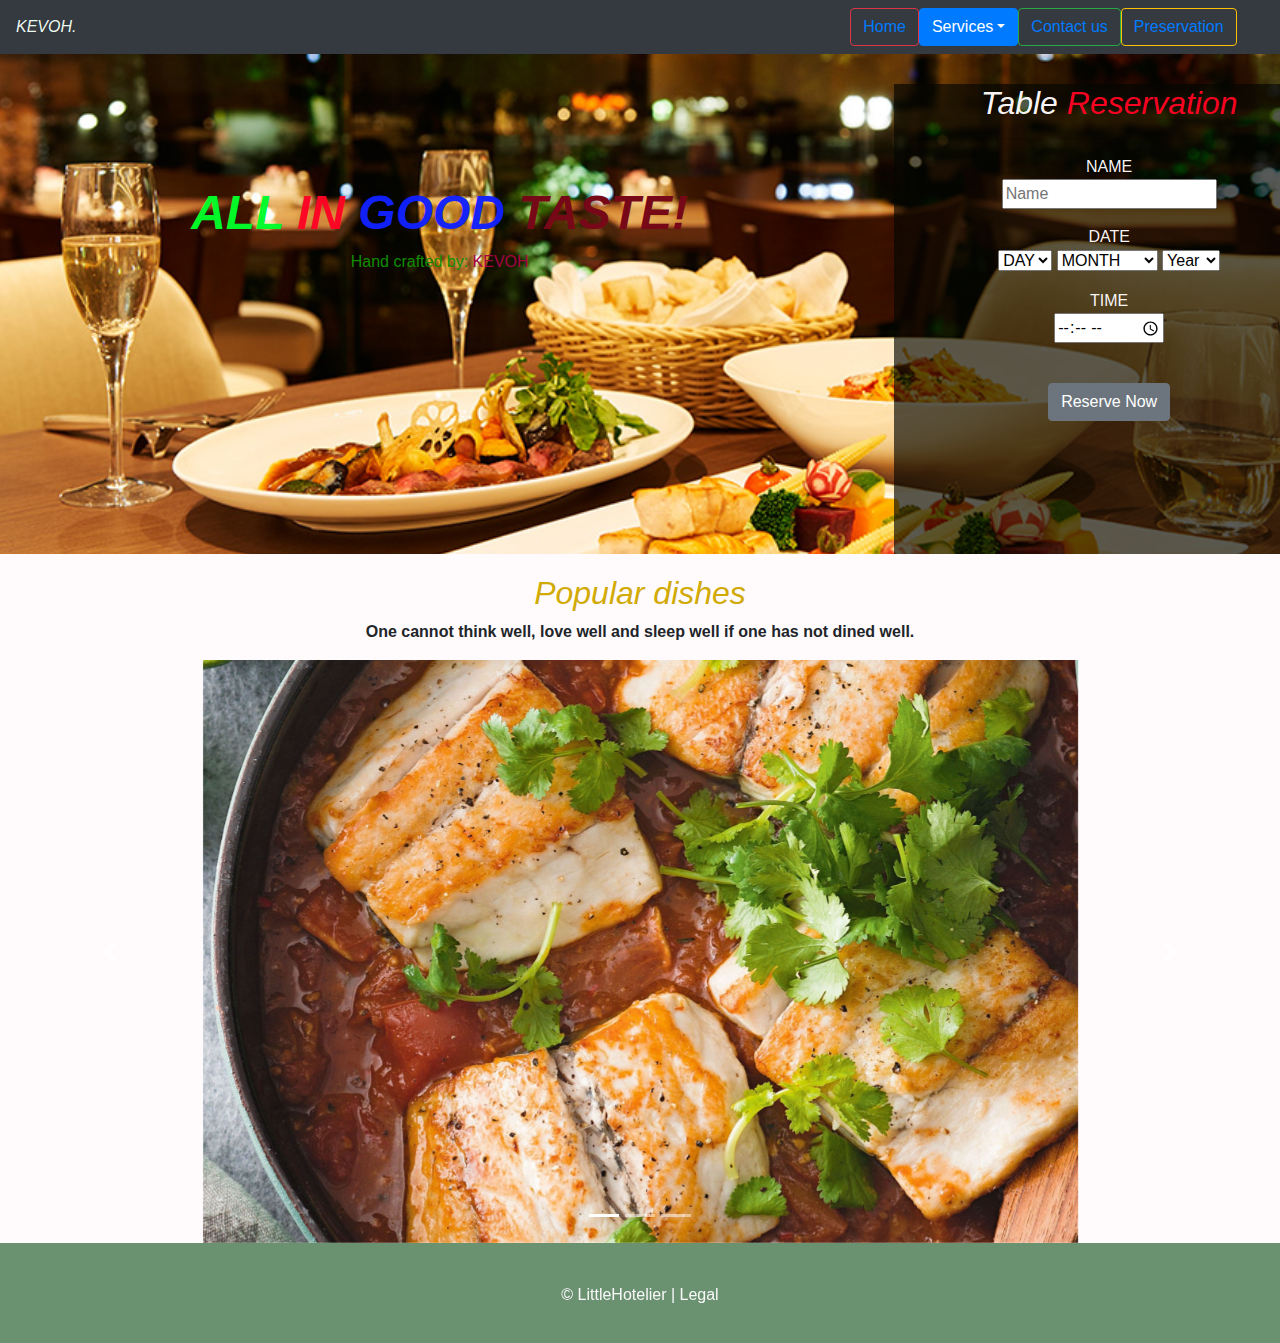
<file: index.html>
<!DOCTYPE html>
<html lang="en">
<head>
    <meta charset="UTF-8">
    <title>Home</title>
    <link rel="stylesheet" href="Bootstrap/css/bootstrap.css">
    <link rel="stylesheet" href="Bootstrap/css/custom.css">
    <script src="Bootstrap/js/jquery.min.js"></script>
    <script src="Bootstrap/js/bootstrap.js"></script>

</head>
<body>
<nav class="navbar navbar-expand-md bg-dark navbar-dark"><i class="sav">KEVOH.</i>
    <button class="navbar-toggler" type="button" data-toggle="collapse" data-target="#collapsibleNavbar">
        <span class="navbar-toggler-icon"></span>
    </button>
    <div class="container">
        <button type="button" class="btn btn-outline-danger"><a href="index.html">Home</a></button>
        <div class="dropdown">
            <button class="btn btn-primary dropdown-toggle" type="button"
                    data-toggle="dropdown">Services<span class="caret"></span></button>
            <ul class="dropdown-menu">
                <li><a href="#"><a href="accomodation.html">Accomodation</a></a></li>
                <li><a href="#"><a href="events.html">Events</a></a></li>
            </ul>
        </div>
        <button type="button" class="btn btn-outline-success"><a href="Contacts.html">Contact us</a></button>
        <button type="button" class="btn btn-outline-warning"><a href="preservation.html">Preservation</a></button>
    </div>
</nav>
<div class="row x">
    <div class="col-md-8 h">
        <h1 class="e"><b><i>
            <span class="a"> ALL</span>
            <span class="s"> IN</span>
            <span class="g"> GOOD </span>
            <span class="t">TASTE!</span>
        </i></b></h1>

        <p class="k">Hand crafted by:
            <span class="j">
            KEVOH</span></p>
        </div>

        <div class="col-md-4 b">
      <div class="nnn">
          <h2><i>Table <span class="s"> Reservation</span></i></h2>
        <hr>
        <form action="preservation.html"method="post">

            <fieldset>
                <p>
                    NAME <br>
                    <input type="text" name="name"placeholder="Name">
                </p>
                <p> DATE <br>
                    <select name=" DAY">
                        <option>DAY</option>
                        <option>1</option>
                        <option>2</option>
                        <option>3</option>
                        <option>4</option>
                        <option>5</option>
                        <option>6</option>
                        <option>7</option>
                        <option>8</option>
                        <option>9</option>
                        <option>10</option>
                        <option>11</option>
                        <option>12</option>
                        <option>13</option>
                        <option>14</option>
                        <option>15</option>
                        <option>16</option>
                        <option>17</option>
                        <option>16</option>
                        <option>19</option>
                        <option>20</option>
                        <option>21</option>
                        <option>22</option>
                        <option>23</option>
                        <option>24</option>
                        <option>25</option>
                        <option>26</option>
                        <option>27</option>
                        <option>28</option>
                        <option>29</option>
                        <option>30</option>
                        <option>31</option>
                    </select>

                    <select name="MONTH">
                        <option>MONTH</option>
                        <option>January</option>
                        <option>February</option>
                        <option>March</option>
                        <option>April</option>
                        <option>May</option>
                        <option>June</option>
                        <option>July</option>
                        <option>August</option>
                        <option>September</option>
                        <option>October</option>
                        <option>November</option>
                        <option>December</option>

                    </select>
                    <select name="YEAR">
                        <option>Year</option>
                        <option>2018</option>
                    </select>
                </p>

                <p>TIME<br>
                    <input type="time" name="time"placeholder="preserve now">
                </p>

                </br>
                <button class="btn btn-secondary">Reserve Now</button>
                </fieldset>
        </form>

    </div>
        </div>
    </div>
<div class="love">
    <div class="col-md-12">
        <h2 class="p"><i>Popular dishes</i></h2>
        <p>
            <B>One cannot think well, love well and sleep well
            if one has not dined well.</B>
        </p>
        <div id="demo" class="carousel slide" data-ride="carousel">

            <!-- Indicators -->
            <ul class="carousel-indicators">
                <li data-target="#demo" data-slide-to="0" class="active"></li>
                <li data-target="#demo" data-slide-to="1"></li>
                <li data-target="#demo" data-slide-to="2"></li>
            </ul>

            <!-- The slideshow -->
            <div class="carousel-inner">
                <div class="carousel-item active">
                    <img src="resources/spicy%20fish.jpeg" height="40%" width="70%" alt="Yammy">
                </div>
                <div class="carousel-item">
                    <img src="resources/pizza.jpg" height="40%" width="70%" alt="Pizz">
                </div>
                <div class="carousel-item">
                    <img src="resources/fish%20chips.jpg" height="40%" width="70%" alt="Yammy">
                </div>
            </div>

            <!-- Left and right controls -->
            <a class="carousel-control-prev" href="#demo" data-slide="prev">
                <span class="carousel-control-prev-icon"></span>
            </a>
            <a class="carousel-control-next" href="#demo" data-slide="next">
                <span class="carousel-control-next-icon"></span>
            </a>

        </div>

    </div>
</div>

<div class="row gg">
    <div class="col-md-12 jj">© LittleHotelier | Legal</div>
</div>

</body>
</html>
</file>
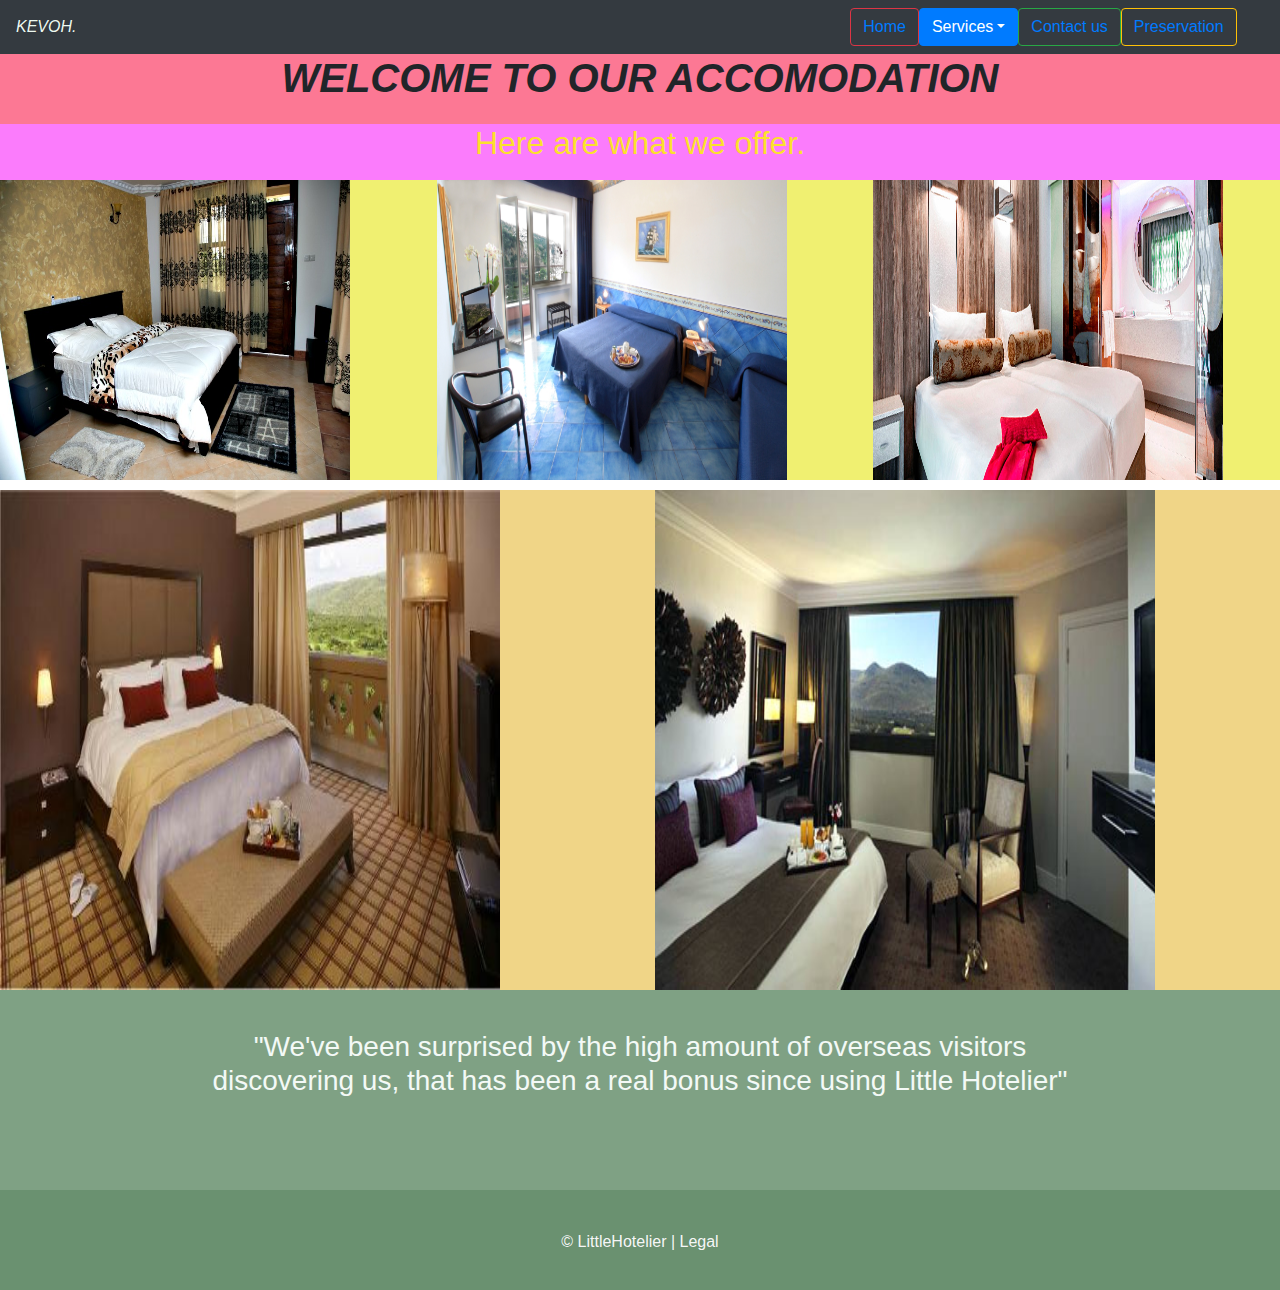
<file: accomodation.html>
<!DOCTYPE html>
<html lang="en">
<head>
    <meta charset="UTF-8">
    <title>Accomodation</title>
    <link rel="stylesheet" href="Bootstrap/css/bootstrap.css">
    <link rel="stylesheet" href="Bootstrap/css/custom.css">
    <script src="Bootstrap/js/jquery.min.js"></script>
    <script src="Bootstrap/js/bootstrap.js"></script>
</head>
<body>
<nav class="navbar navbar-expand-md bg-dark navbar-dark"><i class="sav">KEVOH.</i>
    <button class="navbar-toggler" type="button" data-toggle="collapse" data-target="#collapsibleNavbar">
        <span class="navbar-toggler-icon"></span>
    </button>
    <div class="container">
        <button type="button" class="btn btn-outline-danger"><a href="index.html">Home</a></button>
        <div class="dropdown">
            <button class="btn btn-primary dropdown-toggle" type="button"
                    data-toggle="dropdown">Services<span class="caret"></span></button>
            <ul class="dropdown-menu">
                <li><a href="#"><a href="accomodation.html">Accomodation</a></a></li>
                <li><a href="#"><a href="events.html">Events</a></a></li>
            </ul>
        </div>
        <button type="button" class="btn btn-outline-success"><a href="Contacts.html">Contact us</a></button>
        <button type="button" class="btn btn-outline-warning"><a href="preservation.html">Preservation</a></button>
    </div>
</nav>
<div class="kk">
    <h1><i><b>WELCOME TO OUR ACCOMODATION</b></i></h1>
</div>
    <div class="col-md-12 ll">
        <h2>Here are what we offer.</h2>
    </div>
    <div class="row w">
        <div class="col-md-4"><img src="resources/accomodation3.jpg" height="300" width="350" alt=""><br></div>
        <div class="col-md-4"><img src="resources/accomodation4.jpg" height="300" width="350" alt=""><br></div>
        <div class="col-md-4"><img src="resources/accomodation6.jpg" height="300" width="350" alt=""><br></div>
    </div>
    <div class="row me">
        <div class="col-md-6"><img src="resources/accomodation8.jpg" height="500" width="500" alt=""><br></div>
        <div class="col-md-6"><img src="resources/accomodation9.jpg" height="500" width="500" alt=""><br></div>
        </div>

<div class="row yy">
    <div class="col-md-12 vvv"><h3> "We've been surprised by the high amount of overseas visitors <br> discovering us, that has been a real bonus since using Little Hotelier"
    </div>
</div>
<div class="row gg">
    <div class="col-md-12 jj">© LittleHotelier | Legal</div>
</div>
</body>
</html>
</file>
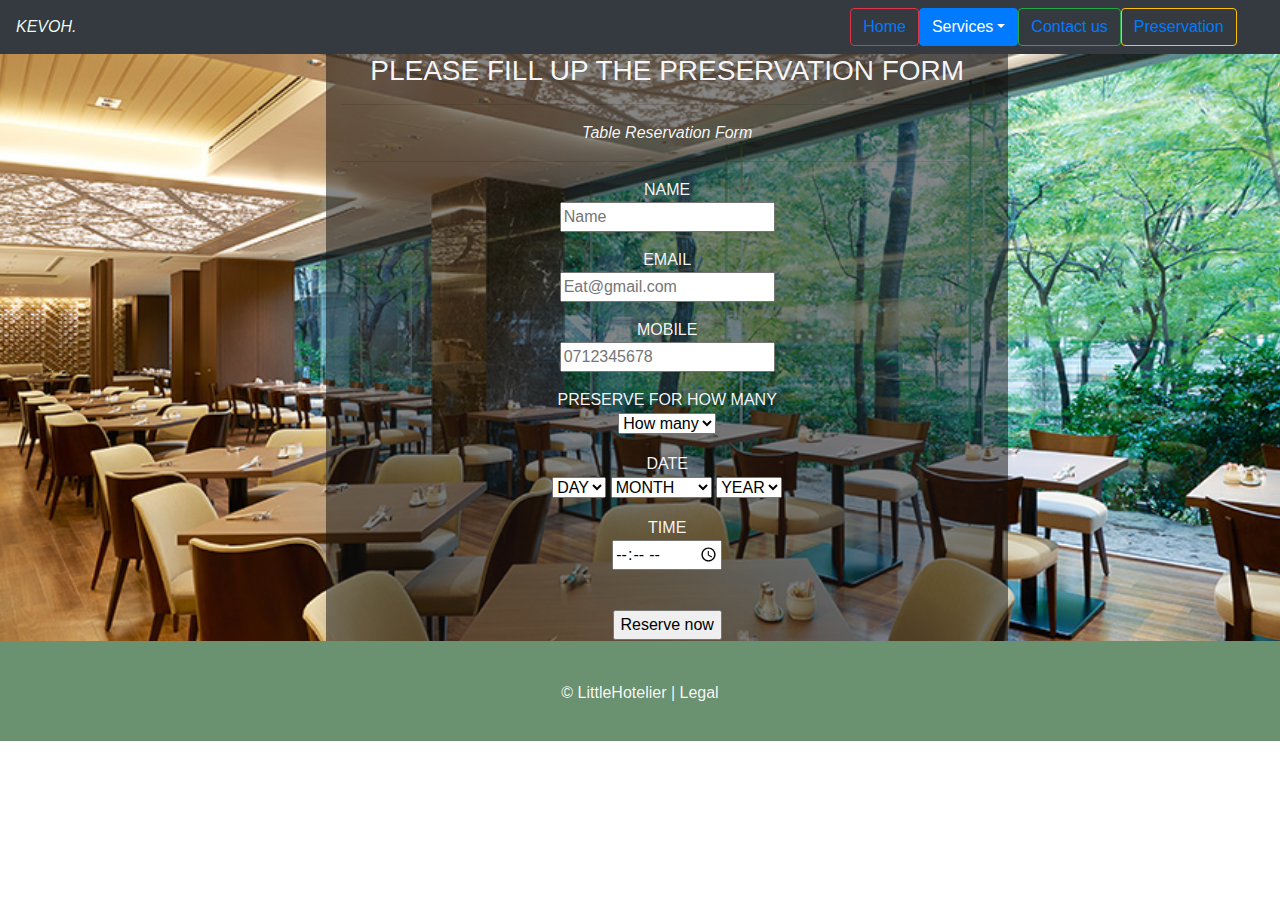
<file: preservation.html>
<!DOCTYPE html>
<html lang="en">
<head>
    <meta charset="UTF-8">
    <title>preserve</title>
    <link rel="stylesheet" href="Bootstrap/css/bootstrap.css">
    <link rel="stylesheet" href="Bootstrap/css/custom.css">
    <script src="Bootstrap/js/jquery.min.js"></script>
    <script src="Bootstrap/js/bootstrap.js"></script>
</head>
<body>
<nav class="navbar navbar-expand-md bg-dark navbar-dark"><i class="sav">KEVOH.</i>
    <button class="navbar-toggler" type="button" data-toggle="collapse" data-target="#collapsibleNavbar">
        <span class="navbar-toggler-icon"></span>
    </button>
    <div class="container">
        <button type="button" class="btn btn-outline-danger"><a href="index.html">Home</a></button>
        <div class="dropdown">
            <button class="btn btn-primary dropdown-toggle" type="button"
                    data-toggle="dropdown">Services<span class="caret"></span></button>
            <ul class="dropdown-menu">
                <li><a href="#"><a href="accomodation.html">Accomodation</a></a></li>
                <li><a href="#"><a href="events.html">Events</a></a></li>
            </ul>
        </div>
        <button type="button" class="btn btn-outline-success"><a href="Contacts.html">Contact us</a></button>
        <button type="button" class="btn btn-outline-warning"><a href="preservation.html">Preservation</a></button>
    </div>
</nav>
<div class="row z">
    <div class="col-md-3 dd"></div>

    <div class="col-md-6 u">
        <h3>PLEASE FILL UP THE PRESERVATION FORM</h3>
        <hr>
        <p><i>Table Reservation Form</i></p>
        <hr>
   <div class="ff"> <form action="bg-danger"method="post">

        <fieldset>
            <p>
                NAME <br>
                <input type="text" name="name"placeholder="Name">
            </p>
            <p>
                EMAIL <br>
                <input type="text" name="email" placeholder="Eat@gmail.com">
            </p>
            <p>
                MOBILE <br>
                <input type="text" name="number" placeholder="0712345678">
            </p>
            <p> PRESERVE FOR HOW MANY<br>
                <select name="NUMBER">
                    <option>How many</option>
                    <option>1</option>
                    <option>2</option>
                    <option>3</option>
                    <option>4</option>
                    <option>5</option>
                    <option>6</option>
                    <option>7</option>
                    <option>above</option>
                </select>
            </p>
            <p> DATE <br>
                <select name=" DAY">
                    <option>DAY</option>
                    <option>1</option>
                    <option>2</option>
                    <option>3</option>
                    <option>4</option>
                    <option>5</option>
                    <option>6</option>
                    <option>7</option>
                    <option>8</option>
                    <option>9</option>
                    <option>10</option>
                    <option>11</option>
                    <option>12</option>
                    <option>13</option>
                    <option>14</option>
                    <option>15</option>
                    <option>16</option>
                    <option>17</option>
                    <option>16</option>
                    <option>19</option>
                    <option>20</option>
                    <option>21</option>
                    <option>22</option>
                    <option>23</option>
                    <option>24</option>
                    <option>25</option>
                    <option>26</option>
                    <option>27</option>
                    <option>28</option>
                    <option>29</option>
                    <option>30</option>
                    <option>31</option>
                </select>

                <select name="MONTH">
                    <option>MONTH</option>
                    <option>January</option>
                    <option>February</option>
                    <option>March</option>
                    <option>April</option>
                    <option>May</option>
                    <option>June</option>
                    <option>July</option>
                    <option>August</option>
                    <option>September</option>
                    <option>October</option>
                    <option>November</option>
                    <option>December</option>

                </select>
                <select name="YEAR">
                    <option>YEAR</option>
                    <option>2018</option>
                </select>
            </p>

            <p>TIME<br>
                <input type="time" name="time"placeholder="preserve now">
            </p>

            </br>
            <input type="submit" name="sub" class="btn-btn-outline-primary" value="Reserve now">
        </fieldset>
    </form>
   </div>
        <div class="col-md-3"></div>
    </div>
    </div>
</div>
<div class="row gg">
    <div class="col-md-12 jj">© LittleHotelier | Legal</div>
</div>
</body>
</html>
</file>
<file: Bootstrap/css/custom.css>
.container
{
    text-align: right;
    padding-left: 750px;
}

.e{
    margin-top: 130px;
    font-size: 3em;
    color: rgba(255,251,253,0.98);
}
.k
{
color: #108d04;
}
.h
{
    text-align: center;
}
.x
{
    text-align: center;
    margin-top: fill;
    background-image: url("../../resources/coffee.jpg");
    background-repeat: no-repeat;
    background-size: 100%;
    height: 500px;
    width: 1364px;
}
.b{
    margin-top: 30px;
    background-color: rgba(4, 6, 2, 0.66);
    color: rgba(255,251,253,0.98);
    padding-right: 40px;
}
.love
{
    text-align: center;
    padding-top: 20px;
    background-color: #fffbfd;
}
.p
{
 color: #d2aa05;
}
.s
{
    color: rgba(254,3,36,0.99);
}
.a
{
    color: rgba(0,254,42,0.99);
}
.g{
    color: rgba(17,33,254,0.99);
}
.t
{
    color: rgb(119, 8, 23);
}
.z
{
    text-align: center;
    background-image: url("../../resources/back.jpg");
    background-repeat: no-repeat;
    background-size: 100%;
    width: 1364.4px;
    color: rgba(5, 10, 17, 0.71);
}
.y
{
    color: rgba(255, 108, 2, 0.99);
}
.c
{
  text-align: center;
    background-color: rgba(39,174,161,0.71);
    width: 100%;
    height: 100%;
    font-size: 2.5em;
}
.f
{
    text-align: center;
    background-color: rgba(252, 200, 218, 0.98);
}
.span
{
    color: rgba(252,167,20,0.98);
}
.span1
{
    color: rgba(252,7,140,0.98);
}
.sav
{
    color: rgba(243,255,246,0.99);
    width: auto;
}
.dropdown-menu
{
    align-content: end;
    align-content:center ;
}
.j
{
    color: #a40440;
}
.center
{
    margin-left: 400px;
    align-content: center;
    color: #750025;
    text-size:  5em;
    background-color: #fca46f;
    width: 100%;
    background-size: 100%;
}
.kk
{
    background-color: #fc7894;
    text-align: center;
    height: 70px;
}
.ll
{
background-color: #fb7cfc;
    text-align: center;
    color: rgba(252,229,38,0.98);
    padding-bottom: 10px;
}
.m
{
    padding-left: 130px;
    color: #0725fc;
    background-color: #fcf374;
    height: 50px;
    padding-top: 5px;
}

.vv
{
    margin-left: 400px;

}
.xx
{
    background-color: #6a9170;
    margin-top: 0;
    /*padding-right: 100px;*/
    max-width: 100%!important;
}
.u{
    background-color: rgba(17, 17, 17, 0.51);
    color: rgba(251,250,252,0.99);
}
.bb
{

    padding-left: 20px;
    max-width: 100%;
    /*height: 100px;*/
}
.pic
{
    padding-left: 20px;
    padding-top: 20px;

}
.cc
{
    background-color: rgba(106,145,112,0.73);
    height: auto;
}
.ee{
    color: rgba(117,0,37,0.92);
}
.n
{
    color: #fc1263;
    text-align: center;
    padding-left: 350px;
}
.me{
    margin-top: 10px;
    background-color: rgba(240, 212, 133, 0.98);
    width: auto;
}
.w{
    width: auto;
    background-color: rgba(240,240,110,0.98);
}
.yy
{
    background-color: rgba(106, 145, 112, 0.86);
    height: 200px;
    /*width: auto;*/

}
.vvv
{
    color: #f3f9f6;
    padding-top: 40px;
    text-align: center;
    /*width: auto;*/
}
.gg{
    background-color: rgb(106, 145, 112);
    height: 100px;

}
.jj
{
    text-align: center;
    color: rgba(251,250,252,0.98);
    padding-top: 40px;
}
</file>
